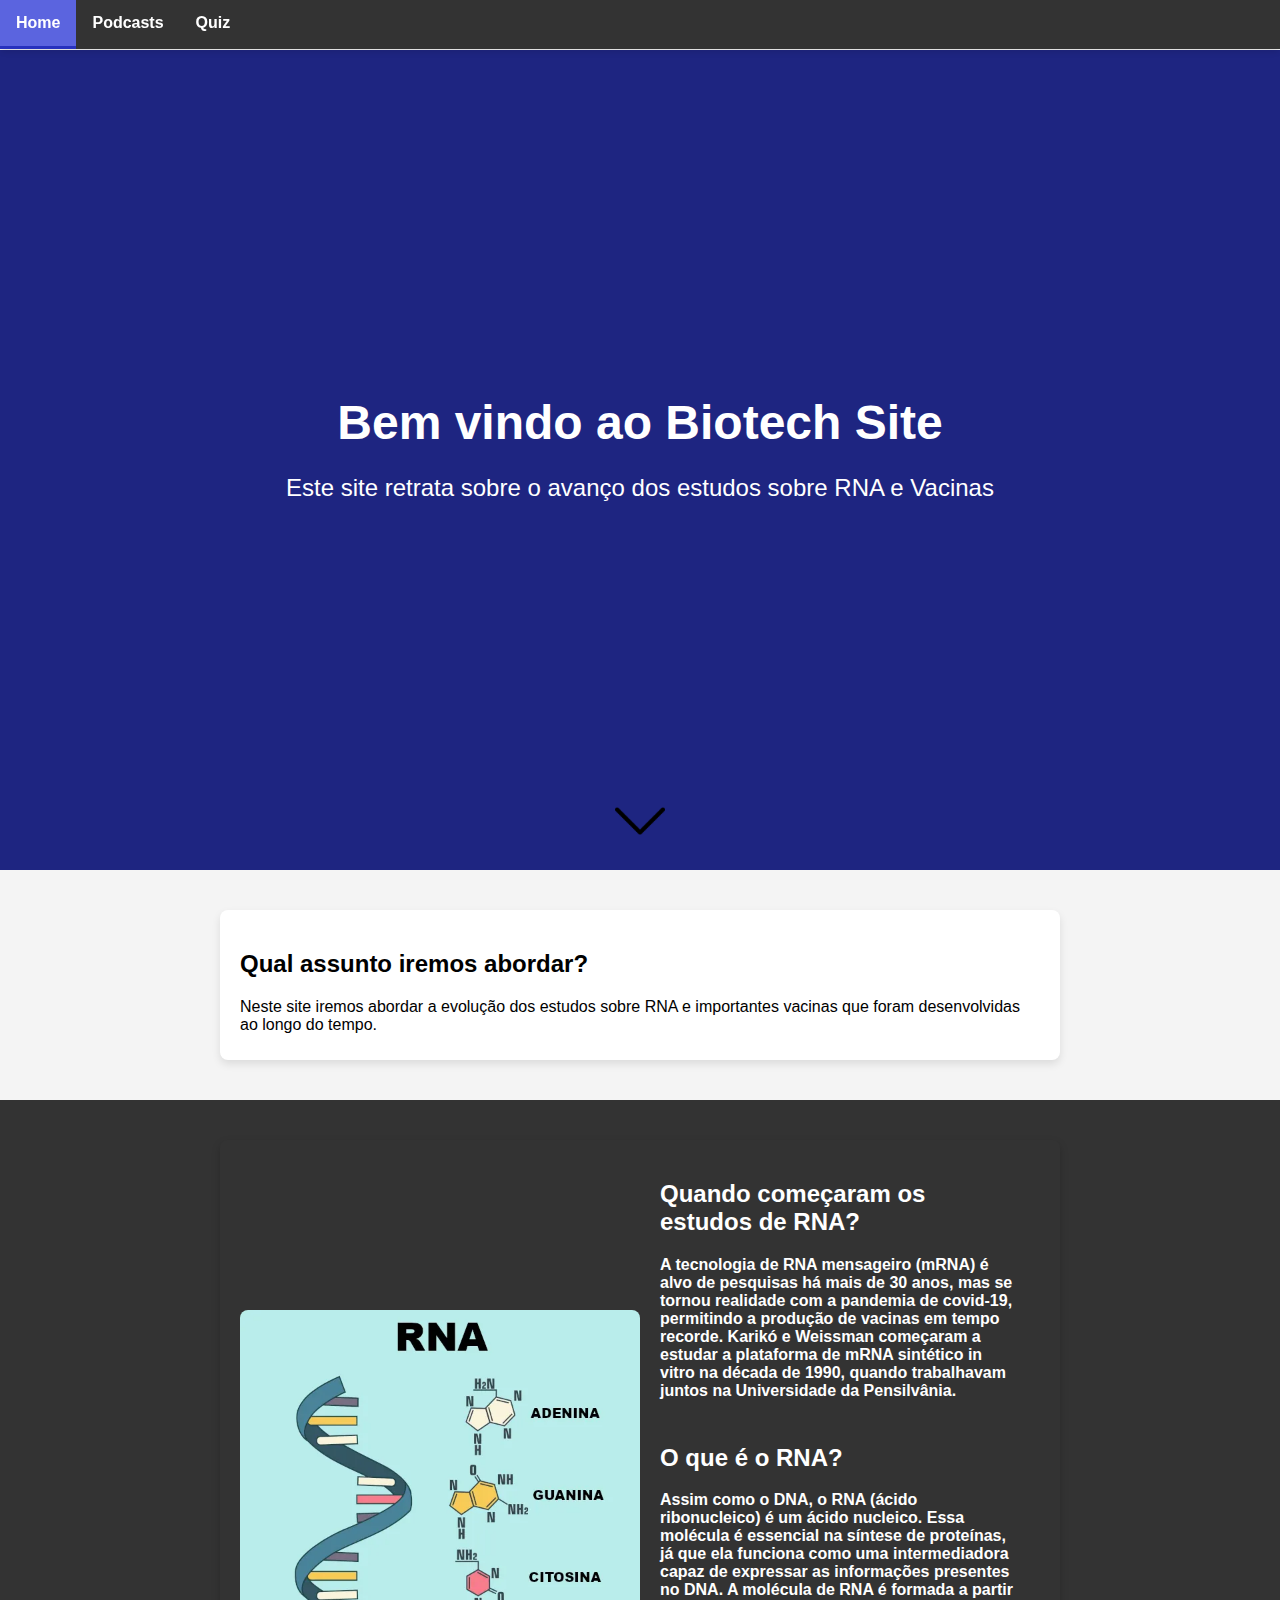
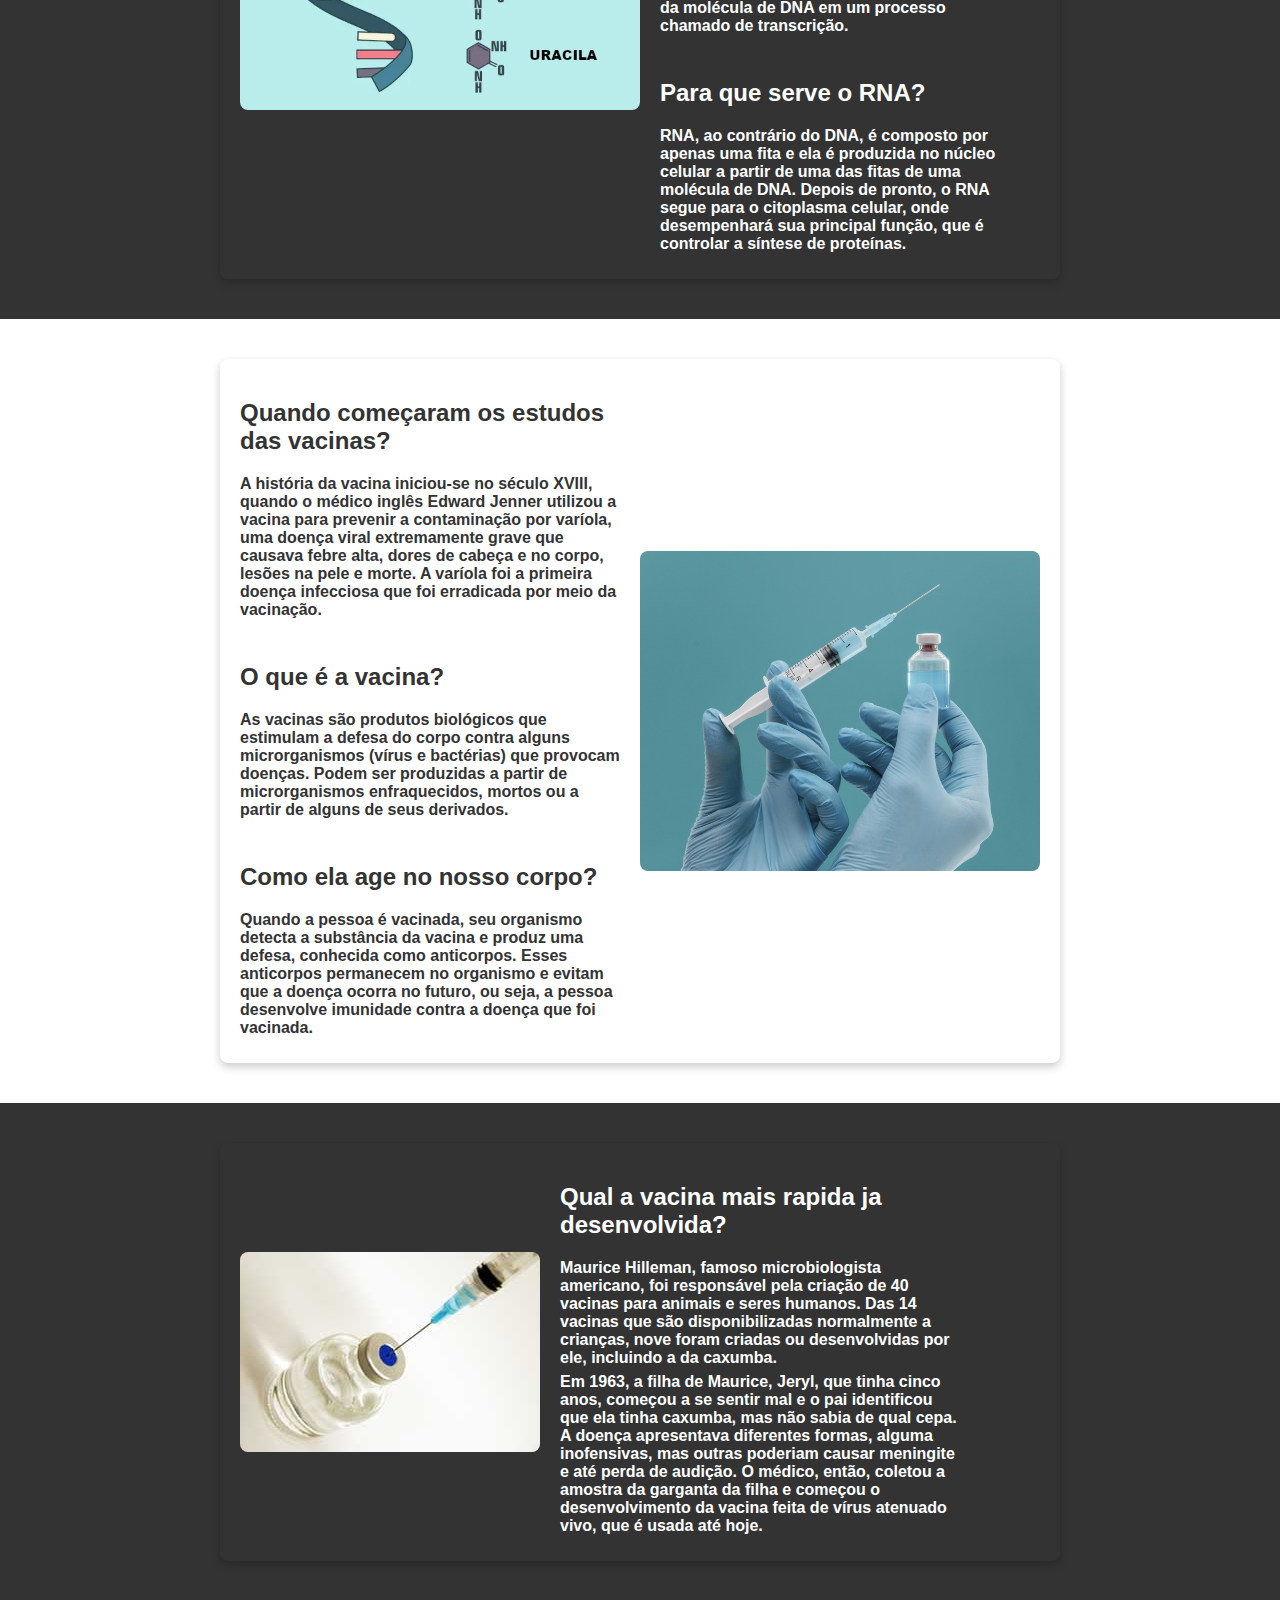
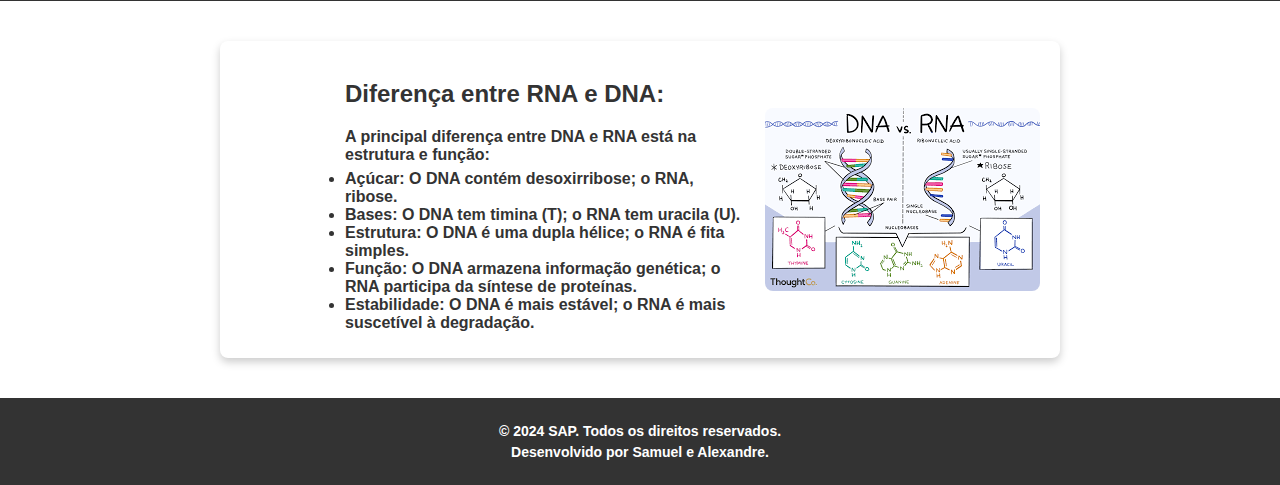
<file: index.html>
<!DOCTYPE html>
<html lang="pt-br">

<head>
    <meta charset="UTF-8">
    <meta name="viewport" content="width=device-width, initial-scale=1.0">
    <title>RNA e Vacinas</title>
    <link rel="stylesheet" href="./css/style.css">
    <link rel="shortcut icon" type="imagex/png" href="./img/RNA.png">
    

</head>

<body>
    <nav id="menu">
        <ul>
            <li><a href="index.html" class="current">Home</a></li>
            <li><a href="podcast.html">Podcasts</a></li>
            <li><a href="quiz.html">Quiz</a></li>
        </ul>
    </nav>
    <div class="banner">
        <h1>Bem vindo ao Biotech Site</h1>
        <p>Este site retrata sobre o avanço dos estudos sobre RNA e Vacinas</p>
        <a href="#conteudo" class="scroll-down" onclick="scrollToContent()">
            <img src="img/seta.png" alt="Descer" />
        </a>
    </div>

    <div class="conteudo-section">
        <div id="conteudo">
            <div class="intro-container">
                <h2>Qual assunto iremos abordar?</h2>
                <p>Neste site iremos abordar a evolução dos estudos sobre RNA e importantes vacinas que foram desenvolvidas ao longo do tempo.</p>
            </div>
        </div>
    </div>

    <!-- Seção 1 -->
    <div class="conteudo-section black-bg image-left">
        <div class="container">
            <img src="img/RNA1.png">
            <div class="text-content">
                <h2>Quando começaram os estudos de RNA?</h2>
                <p>
                <p><strong>A tecnologia de RNA mensageiro (mRNA) é alvo de pesquisas há mais de 30 anos, mas se tornou realidade com a pandemia de covid-19, permitindo a produção de vacinas em tempo recorde. 
                    Karikó e Weissman começaram a estudar a plataforma de mRNA sintético in vitro na década de 1990, 
                    quando trabalhavam juntos na Universidade da Pensilvânia.</p>
                <br>
                <h2>O que é o RNA?</h2>
                <p><strong>Assim como o DNA, o RNA (ácido ribonucleico) é um ácido nucleico. Essa molécula é essencial na síntese de proteínas, 
                    já que ela funciona como uma intermediadora capaz de expressar as informações presentes no DNA. 
                    A molécula de RNA é formada a partir da molécula de DNA em um processo chamado de transcrição.
                </p>
                <br>
                <h2>Para que serve o RNA?</h2>
                <p>RNA, ao contrário do DNA, é composto por apenas uma fita e ela é produzida no núcleo celular a partir de uma das fitas de uma molécula de DNA. 
                   Depois de pronto, o RNA segue para o citoplasma celular, onde desempenhará sua principal função, que é controlar a síntese de proteínas.</strong></p>
                </p>
            </div>
        </div>
    </div>

    <!-- Seção 2 -->
    <div class="conteudo-section white-bg image-right">
        <div class="container">
            <img src="img/vacina01.png">
            <div class="text-content">
                <h2>Quando começaram os estudos das vacinas?</h2>
                <p>
                <p>A história da vacina iniciou-se no século XVIII, quando o médico inglês Edward Jenner utilizou a vacina para prevenir a contaminação por varíola, 
                    uma doença viral extremamente grave que causava febre alta, dores de cabeça e no corpo, lesões na pele e morte. 
                    A varíola foi a primeira doença infecciosa que foi erradicada por meio da vacinação.</p>
                <br>
                <h2>O que é a vacina?</h2>
                <p>As vacinas são produtos biológicos que
                    estimulam a defesa do corpo contra alguns
                    microrganismos (vírus e bactérias) que
                    provocam doenças. Podem ser produzidas a
                    partir de microrganismos enfraquecidos, mortos
                    ou a partir de alguns de seus derivados.</p>
                <br>
                <h2>Como ela age no nosso corpo?</h2>
                <p>Quando a pessoa é vacinada, seu organismo
                    detecta a substância da vacina e produz uma
                    defesa, conhecida como anticorpos. Esses
                    anticorpos permanecem no organismo e evitam
                    que a doença ocorra no futuro, ou seja, a pessoa
                    desenvolve imunidade contra a doença que foi
                    vacinada.</p>
                </p>
            </div>
        </div>
    </div>

    <!-- Seção 3 -->
    <div class="conteudo-section black-bg image-left">
        <div class="container">
            <img src="img/vacina02.png">
            <div class="text-content">
                <h2>Qual a vacina mais rapida ja desenvolvida?</h2>
                <p>Maurice Hilleman, famoso microbiologista americano, foi responsável pela criação de 40 vacinas para animais e seres humanos. 
                    Das 14 vacinas que são disponibilizadas normalmente a crianças, nove foram criadas ou desenvolvidas por ele, incluindo a da caxumba. <br>
                    <p>Em 1963, a filha de Maurice, Jeryl, que tinha cinco anos, começou a se sentir mal e o pai identificou que ela tinha caxumba, 
                    mas não sabia de qual cepa. A doença apresentava diferentes formas, alguma
                    inofensivas, mas outras poderiam causar meningite e até perda de audição. 
                    O médico, então, coletou a amostra da garganta da filha e começou o desenvolvimento da vacina feita de vírus atenuado vivo, que é usada até hoje.</p>
                </p>
            </div>
        </div>
    </div>

    <!-- Seção 4 -->
    <div class="conteudo-section white-bg image-right">
        <div class="container">
            <img src="img/rnaxdna.png">
            <div class="text-content">
                <h2>Diferença entre RNA e DNA:</h2>
                <p>A principal diferença entre DNA e RNA está na estrutura e função:
                          
                    <li>Açúcar: O DNA contém desoxirribose; o RNA, ribose.</li>
                    <li>Bases: O DNA tem timina (T); o RNA tem uracila (U).</li> 
                    <li>Estrutura: O DNA é uma dupla hélice; o RNA é fita simples.</li>
                    <li>Função: O DNA armazena informação genética; o RNA participa da síntese de proteínas.</li>
                    <li>Estabilidade: O DNA é mais estável; o RNA é mais suscetível à degradação.</li></p>

            </div>
        </div>
    </div>

    <footer>
        <p>&copy; 2024 SAP. Todos os direitos reservados.</p>
        <p>Desenvolvido por Samuel e Alexandre.</p>
    </footer>

    <script src="js/script.js"></script>

    <script>
        function scrollToContent(event) {
            event.preventDefault(); // Previne o comportamento padrão do link
            const conteudo = document.getElementById('conteudo');
            conteudo.scrollIntoView({ behavior: 'smooth' }); // Executa a rolagem suave
        }
    </script>


</body>

</html>
</file>
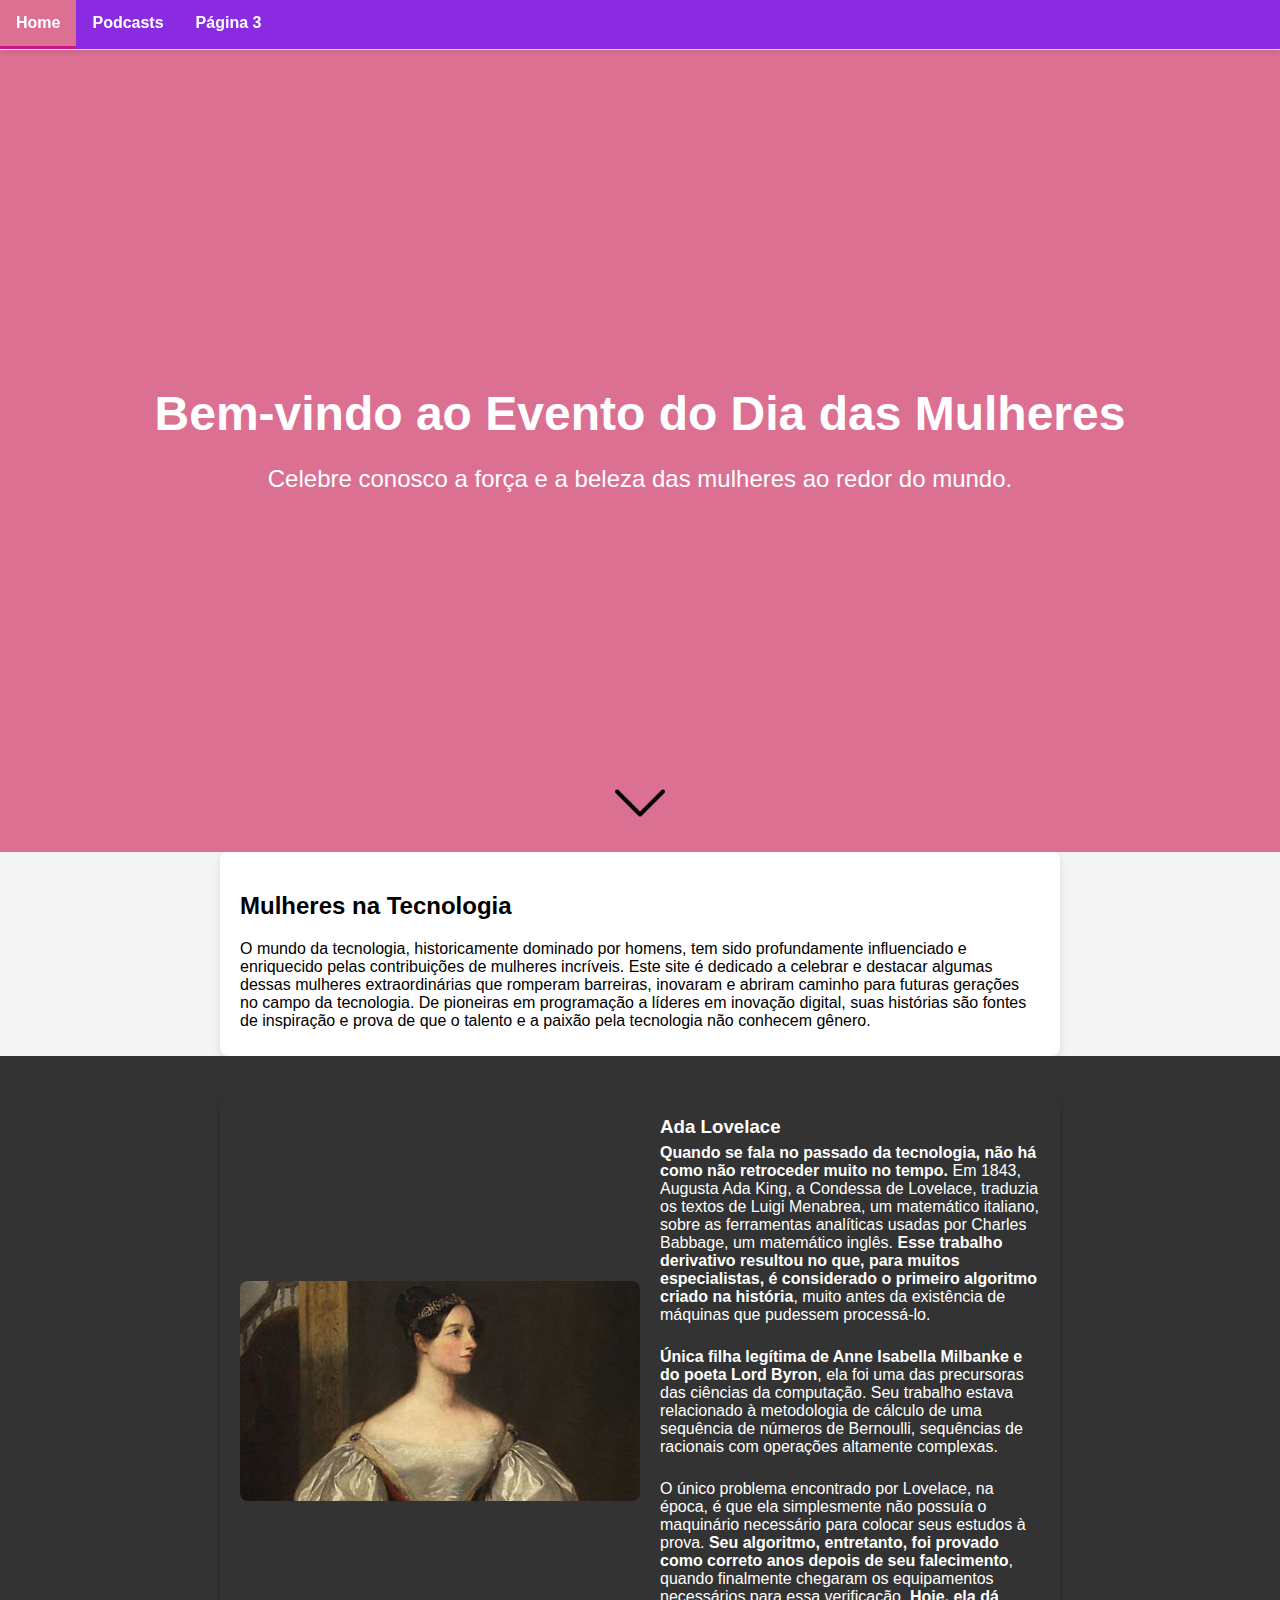
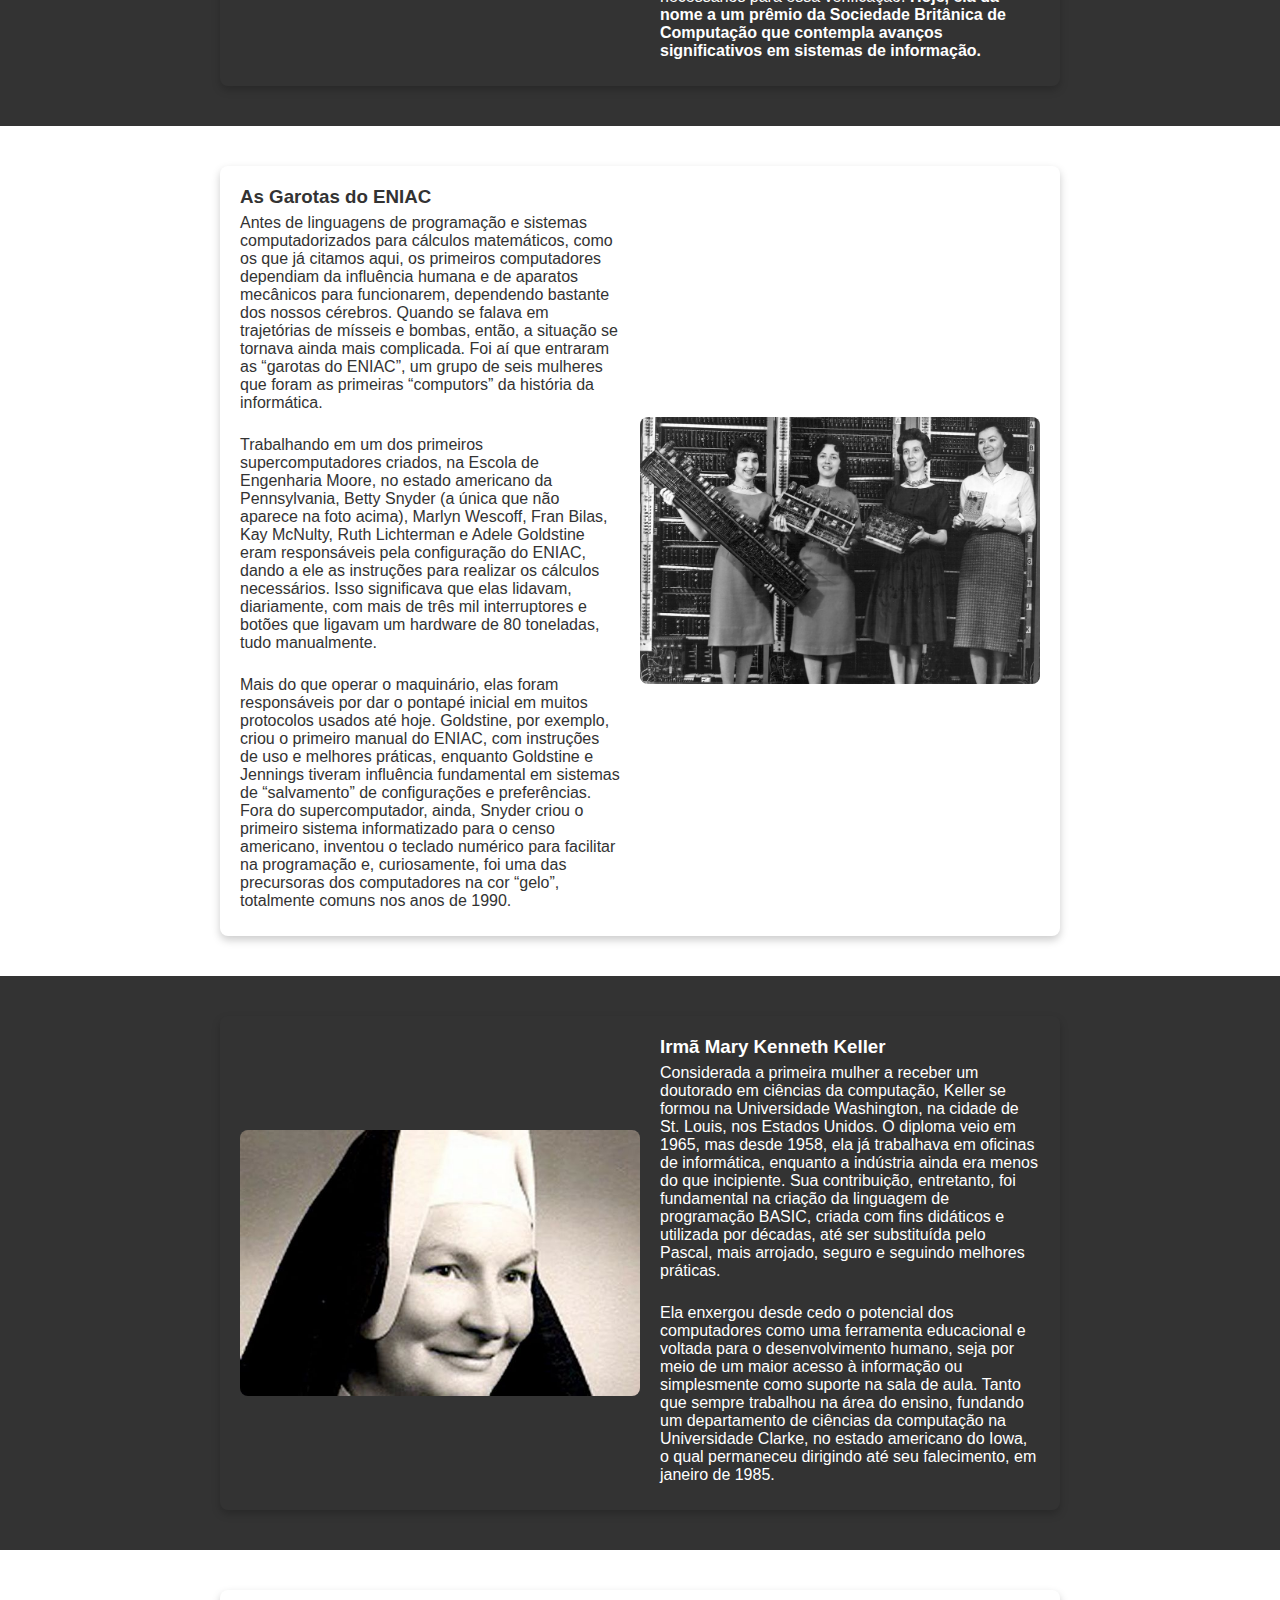
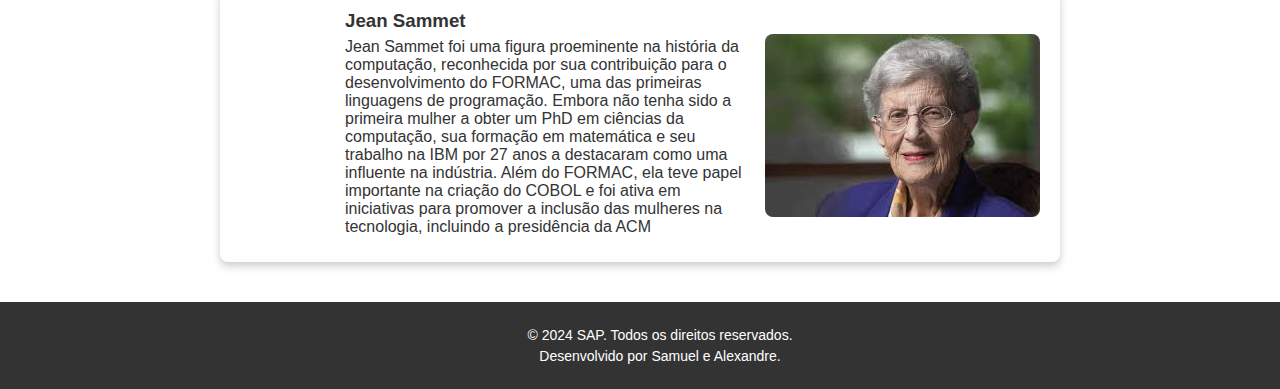
<file: TrabMarcos/index.html>
<!DOCTYPE html>
<html lang="pt-br">

<head>
    <meta charset="UTF-8">
    <title>Dia das Mulheres</title>
    <link rel="stylesheet" href="css/style.css">
    <link rel="shortcut icon" type="imagex/png" href="./img/woman.png">
</head>

<body>
    <nav id="menu">
        <ul>
            <li><a href="index.html" class="current">Home</a></li>
            <li><a href="podcast.html">Podcasts</a></li>
            <li><a href="pagina3.html">Página 3</a></li>
        </ul>
    </nav>
    <div class="banner">
        <h1>Bem-vindo ao Evento do Dia das Mulheres</h1>
        <p>Celebre conosco a força e a beleza das mulheres ao redor do mundo.</p>
        <a href="#conteudo" class="scroll-down" onclick="scrollToContent()">
            <img src="img/seta.png" alt="Descer" />
        </a>
    </div>

    <div id="conteudo">
        <div class="intro-container">
            <h2>Mulheres na Tecnologia</h2>
            <p>O mundo da tecnologia, historicamente dominado por homens, tem sido profundamente influenciado e
                enriquecido pelas contribuições de mulheres incríveis. Este site é dedicado a celebrar e destacar
                algumas dessas mulheres extraordinárias que romperam barreiras, inovaram e abriram caminho para futuras
                gerações no campo da tecnologia. De pioneiras em programação a líderes em inovação digital, suas
                histórias são fontes de inspiração e prova de que o talento e a paixão pela tecnologia não conhecem
                gênero.</p>
        </div>
    </div>

    <!-- Seção 1 -->
    <div class="conteudo-section black-bg image-left">
        <div class="container">
            <img src="img/AdaLovelace.jpg">
            <div class="text-content">
                <h3>Ada Lovelace</h3>
                <p>
                <p><strong>Quando se fala no passado da tecnologia, não há como não retroceder muito no tempo.</strong>
                    Em 1843, Augusta Ada King, a Condessa de Lovelace, traduzia os textos de Luigi Menabrea, um
                    matemático italiano, sobre as ferramentas analíticas usadas por Charles Babbage, um matemático
                    inglês. <strong>Esse trabalho derivativo resultou no que, para muitos especialistas, é considerado o
                        primeiro algoritmo criado na história</strong>, muito antes da existência de máquinas que
                    pudessem processá-lo.</p>
                <br>
                <p><strong>Única filha legítima de Anne Isabella Milbanke e do poeta Lord Byron</strong>, ela foi uma
                    das precursoras das ciências da computação. Seu trabalho estava relacionado à metodologia de cálculo
                    de uma sequência de números de Bernoulli, sequências de racionais com operações altamente complexas.
                </p>
                <br>
                <p>O único problema encontrado por Lovelace, na época, é que ela simplesmente não possuía o maquinário
                    necessário para colocar seus estudos à prova. <strong>Seu algoritmo, entretanto, foi provado como
                        correto anos depois de seu falecimento</strong>, quando finalmente chegaram os equipamentos
                    necessários para essa verificação. <strong>Hoje, ela dá nome a um prêmio da Sociedade Britânica de
                        Computação que contempla avanços significativos em sistemas de informação.</strong></p>
                </p>
            </div>
        </div>
    </div>

    <!-- Seção 2 -->
    <div class="conteudo-section white-bg image-right">
        <div class="container">
            <img src="img/Eniac.jpg">
            <div class="text-content">
                <h3>As Garotas do ENIAC</h3>
                <p>
                <p>Antes de linguagens de programação e sistemas computadorizados para cálculos
                    matemáticos, como os que já citamos aqui, os primeiros computadores dependiam da
                    influência humana e de aparatos mecânicos para funcionarem, dependendo bastante dos nossos cérebros.
                    Quando se falava em trajetórias de mísseis e bombas, então, a situação se tornava ainda mais
                    complicada. Foi aí que entraram as “garotas do ENIAC”, um grupo de seis mulheres que foram as
                    primeiras “computors” da história da informática.</p>
                <br>
                <p>Trabalhando em um dos primeiros supercomputadores criados, na Escola de Engenharia Moore, no estado
                    americano da Pennsylvania, Betty Snyder (a única que não aparece na foto acima), Marlyn Wescoff,
                    Fran Bilas, Kay McNulty, Ruth Lichterman e Adele Goldstine eram responsáveis pela configuração do
                    ENIAC, dando a ele as instruções para realizar os cálculos necessários. Isso significava que elas
                    lidavam, diariamente, com mais de três mil interruptores e botões que ligavam um hardware de 80
                    toneladas, tudo manualmente.</p>
                <br>
                <p>Mais do que operar o maquinário, elas foram responsáveis por dar o pontapé inicial em muitos
                    protocolos usados até hoje. Goldstine, por exemplo, criou o primeiro manual do ENIAC, com instruções
                    de uso e melhores práticas, enquanto Goldstine e Jennings tiveram influência fundamental em sistemas
                    de “salvamento” de configurações e preferências. Fora do supercomputador, ainda, Snyder criou o
                    primeiro sistema informatizado para o censo americano, inventou o teclado numérico para facilitar na
                    programação e, curiosamente, foi uma das precursoras dos computadores na cor “gelo”, totalmente
                    comuns nos anos de 1990.</p>
                </p>
            </div>
        </div>
    </div>

    <!-- Seção 3 -->
    <div class="conteudo-section black-bg image-left">
        <div class="container">
            <img src="img/irmãMary.jpg">
            <div class="text-content">
                <h3>Irmã Mary Kenneth Keller</h3>
                <p>Considerada a primeira mulher a receber um doutorado em ciências da computação, Keller se formou na
                    Universidade Washington, na cidade de St. Louis, nos Estados Unidos. O diploma veio em 1965, mas
                    desde 1958, ela já trabalhava em oficinas de informática, enquanto a indústria ainda era menos do
                    que incipiente. Sua contribuição, entretanto, foi fundamental na criação da linguagem de programação
                    BASIC, criada com fins didáticos e utilizada por décadas, até ser substituída pelo Pascal, mais
                    arrojado, seguro e seguindo melhores práticas.</p>
                <br>
                <p>Ela enxergou desde cedo o potencial dos computadores como uma ferramenta educacional e voltada para o
                    desenvolvimento humano, seja por meio de um maior acesso à informação ou simplesmente como suporte
                    na sala de aula. Tanto que sempre trabalhou na área do ensino, fundando um departamento de ciências
                    da computação na Universidade Clarke, no estado americano do Iowa, o qual permaneceu dirigindo até
                    seu falecimento, em janeiro de 1985.
                </p>
            </div>
        </div>
    </div>

    <!-- Seção 4 -->
    <div class="conteudo-section white-bg image-right">
        <div class="container">
            <img src="img/jean.jpg">
            <div class="text-content">
                <h3>Jean Sammet</h3>
                <p>Jean Sammet foi uma figura proeminente na história da computação, reconhecida por sua contribuição
                    para o desenvolvimento do FORMAC, uma das primeiras linguagens de programação. Embora não tenha sido
                    a primeira mulher a obter um PhD em ciências da computação, sua formação em matemática e seu
                    trabalho na IBM por 27 anos a destacaram como uma influente na indústria. Além do FORMAC, ela teve
                    papel importante na criação do COBOL e foi ativa em iniciativas para promover a inclusão das
                    mulheres na tecnologia, incluindo a presidência da ACM</p>

            </div>
        </div>
    </div>

    <footer>
        <p>&copy; 2024 SAP. Todos os direitos reservados.</p>
        <p>Desenvolvido por Samuel e Alexandre.</p>
    </footer>

    <script src="js/script.js"></script>

    <script>
        function scrollToContent(event) {
            event.preventDefault(); // Previne o comportamento padrão do link
            const conteudo = document.getElementById('conteudo');
            conteudo.scrollIntoView({ behavior: 'smooth' }); // Executa a rolagem suave
        }
    </script>


</body>
</html>
</file>
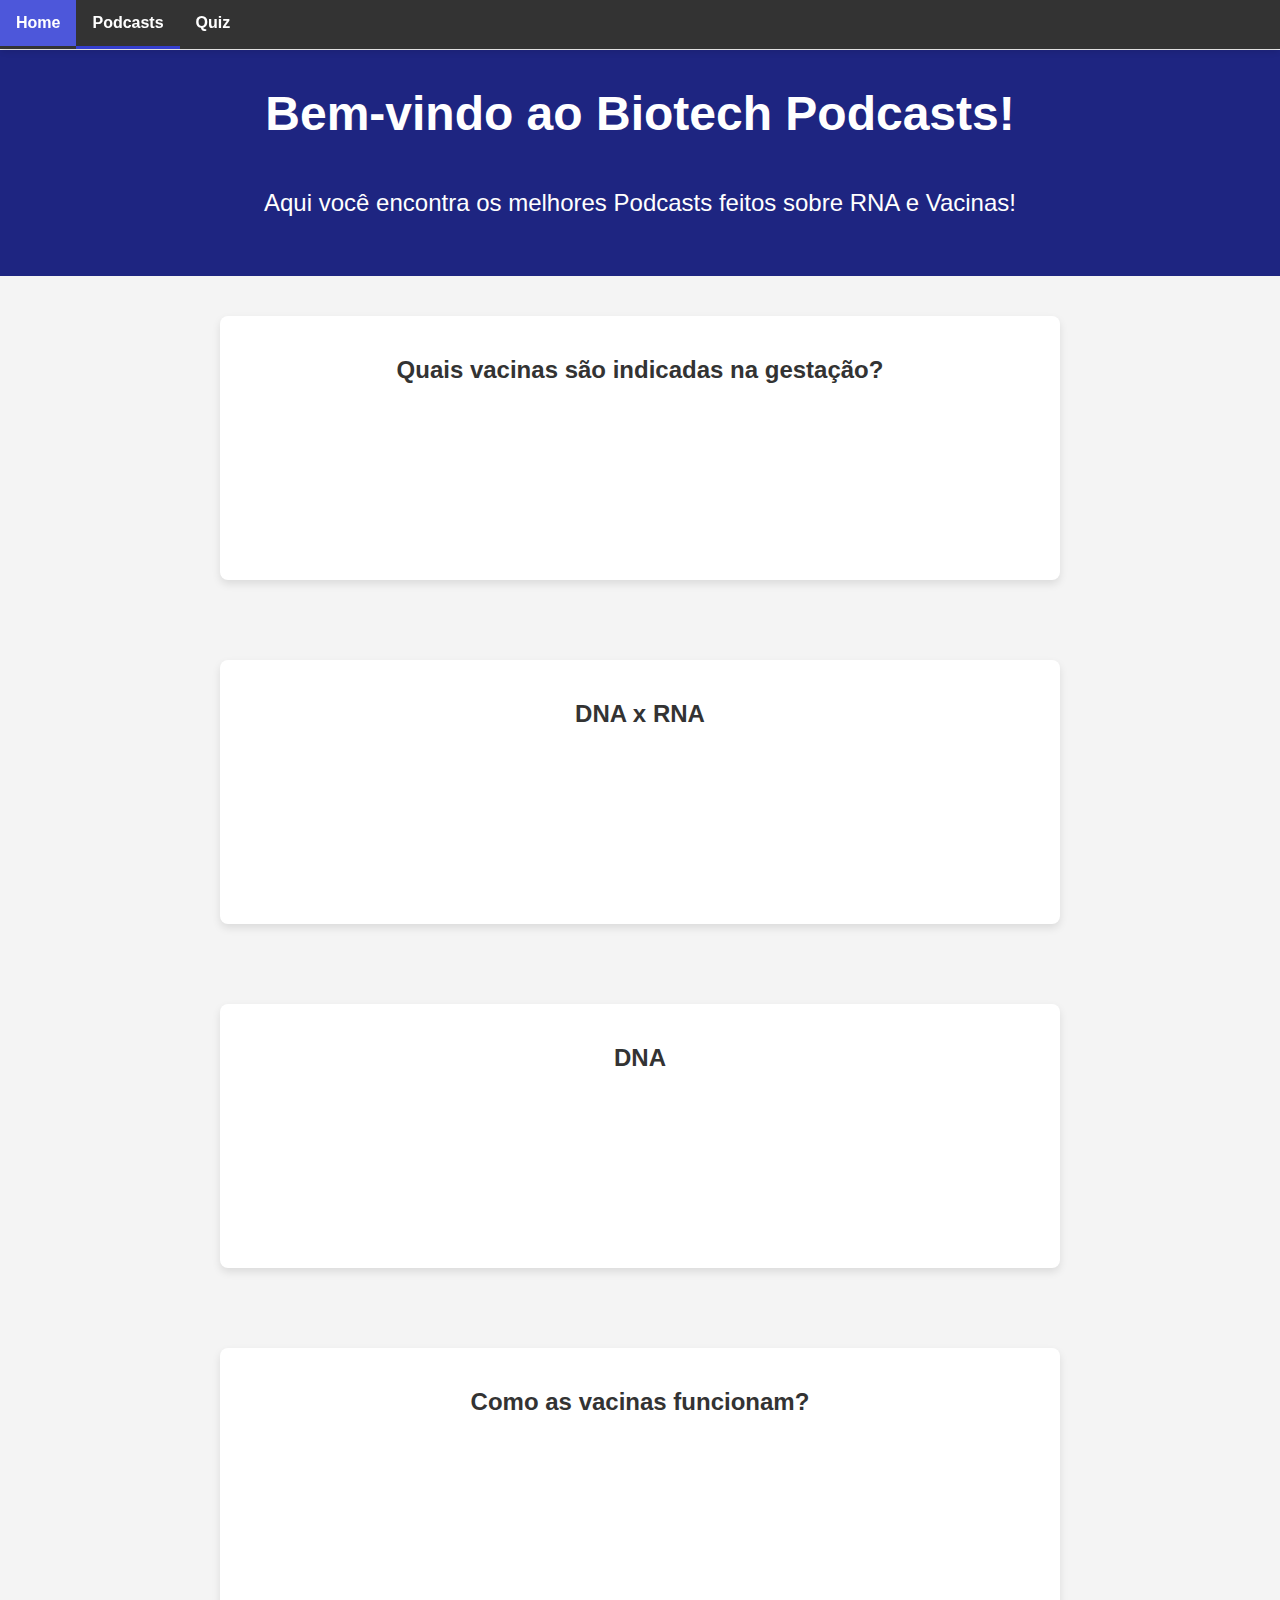
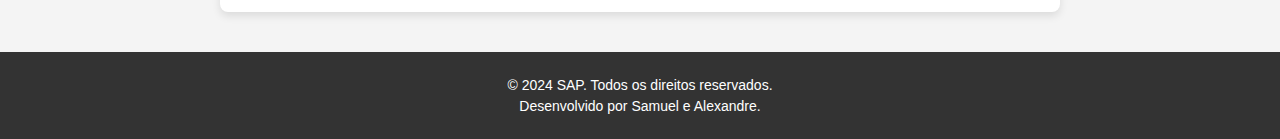
<file: podcast.html>
<!DOCTYPE html>
<html lang="pt-br">

<head>
    <meta charset="UTF-8">
    <meta name="viewport" content="width=device-width, initial-scale=1.0">
    <link rel="stylesheet" href="css/podcast.css">
    <link rel="shortcut icon" type="imagex/png" href="./img/RNA.png">
    <title>Podcasts Biotechs</title>
</head>

<body>

    <nav id="menu">
        <ul>
            <li><a href="index.html">Home</a></li>
            <li><a href="podcast.html" class="current">Podcasts</a></li>
            <li><a href="quiz.html">Quiz</a></li>
        </ul>
    </nav>

    <div class="banner">
        <h1 class="Intro2">Bem-vindo ao Biotech Podcasts!</h1>
        <p class="Intro1">Aqui você encontra os melhores Podcasts feitos sobre RNA e Vacinas!</p>
    </div>

    <div class="conteudo">
        <div class="container">
            <h2>Quais vacinas são indicadas na gestação?</h2>
            <iframe style="border-radius:12px" src="https://open.spotify.com/embed/episode/2XNhKY9dZ49TgRS9EmAcQK?utm_source=generator" width="100%" 
            height="152" frameBorder="0" allowfullscreen="" 
            allow="autoplay; clipboard-write; encrypted-media; fullscreen; picture-in-picture" 
            loading="lazy"></iframe>
        </div>
    </div>

    <div class="conteudo">
        <div class="container">
            <h2>DNA x RNA</h2>
            <iframe style="border-radius:12px" src="https://open.spotify.com/embed/episode/0eflEwMZ2ez1h3hUcUqOlx?utm_source=generator" width="100%" 
            height="152" frameBorder="0" allowfullscreen="" 
            allow="autoplay; clipboard-write; encrypted-media; fullscreen; picture-in-picture" 
            loading="lazy"></iframe>
        </div>
    </div>

    <div class="conteudo">
        <div class="container">
            <h2>DNA</h2>
            <iframe style="border-radius:12px" src="https://open.spotify.com/embed/episode/4Fm1wZdTGFYfc88UNiymwu?utm_source=generator" width="100%" 
            height="152" frameBorder="0" allowfullscreen="" 
            allow="autoplay; clipboard-write; encrypted-media; fullscreen; picture-in-picture" 
            loading="lazy"></iframe>
        </div>
    </div>

    <div class="conteudo">
        <div class="container">
            <h2>Como as vacinas funcionam?</h2>
            <iframe style="border-radius:12px" src="https://open.spotify.com/embed/episode/2Pa6wZDci1ztmvMtPlvM0s?utm_source=generator" width="100%" 
            height="152" frameBorder="0" allowfullscreen="" 
            allow="autoplay; clipboard-write; encrypted-media; fullscreen; picture-in-picture" 
            loading="lazy"></iframe>
        </div>
    </div>

    <footer>
        <p>&copy; 2024 SAP. Todos os direitos reservados.</p>
        <p>Desenvolvido por Samuel e Alexandre.</p>
    </footer>

    <script src="js/podcast.js"></script>
</body>

</html>
</file>
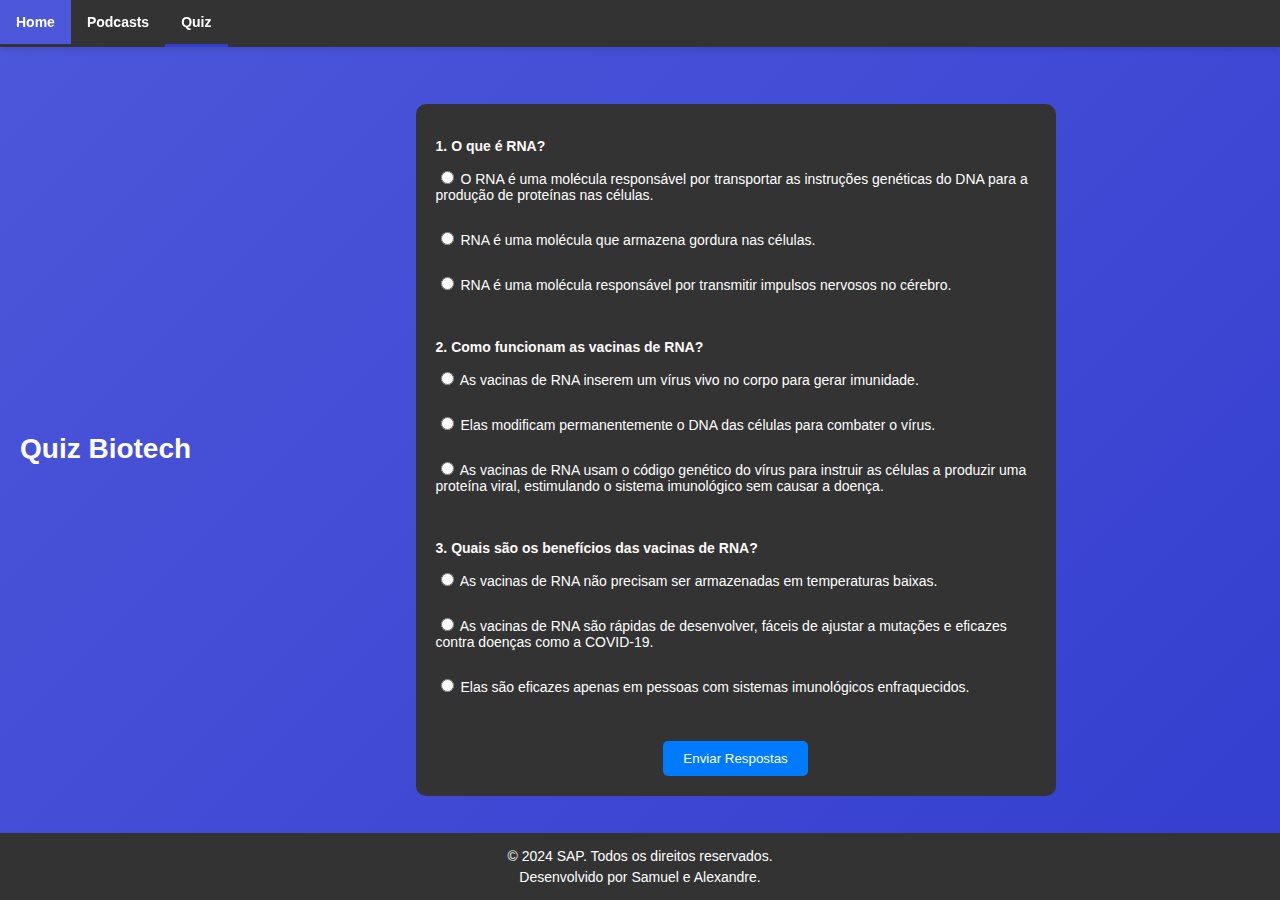
<file: quiz.html>
<!DOCTYPE html>
<html lang="en">

<head>
    <meta charset="UTF-8">
    <meta name="viewport" content="width=device-width, initial-scale=1.0">
    <title>Quiz Biotech</title>
    <link rel="stylesheet" type="text/css" href="css/quiz.css">
    <link rel="shortcut icon" type="imagex/png" href="./img/RNA.png">
</head>

<body>

    <nav id="menu">
        <ul>
            <li><a href="index.html">Home</a></li>
            <li><a href="podcast.html">Podcasts</a></li>
            <li><a href="quiz.html" class="current">Quiz</a></li>
        </ul>
    </nav>

    <h1 class="Quiz-name">Quiz Biotech</h1>
    <form id="quizForm">
        <div class="question">
            <p>1. O que é RNA?</p>
            <label><input type="radio" name="q1" value="a"> O RNA é uma molécula responsável por transportar as instruções genéticas do DNA para a produção de proteínas nas células.</label><br>
            <label><input type="radio" name="q1" value="b"> RNA é uma molécula que armazena gordura nas células.</label><br>
            <label><input type="radio" name="q1" value="c"> RNA é uma molécula responsável por transmitir impulsos nervosos no cérebro.</label><br>
        </div>
        <div class="question">
            <p>2. Como funcionam as vacinas de RNA?</p>
            <label><input type="radio" name="q2" value="a"> As vacinas de RNA inserem um vírus vivo no corpo para gerar imunidade.</label><br>
            <label><input type="radio" name="q2" value="b"> Elas modificam permanentemente o DNA das células para combater o vírus.</label><br>
            <label><input type="radio" name="q2" value="c"> As vacinas de RNA usam o código genético do vírus para instruir as células a produzir uma proteína viral, estimulando o sistema imunológico sem causar a doença.</label><br>
        </div>
        <div class="question">
            <p>3. Quais são os benefícios das vacinas de RNA?</p>
            <label><input type="radio" name="q3" value="a"> As vacinas de RNA não precisam ser armazenadas em temperaturas baixas.</label><br>
            <label><input type="radio" name="q3" value="b"> As vacinas de RNA são rápidas de desenvolver, fáceis de ajustar a mutações e eficazes contra doenças como a COVID-19.</label><br>
            <label><input type="radio" name="q3" value="c"> Elas são eficazes apenas em pessoas com sistemas imunológicos enfraquecidos.</label><br>
        </div>
        <button type="button" onclick="submitQuiz()">Enviar Respostas</button>
    </form>
    <div id="results"></div>


    <footer class="footer">
        <p>&copy; 2024 SAP. Todos os direitos reservados.</p>
        <p>Desenvolvido por Samuel e Alexandre.</p>
    </footer>

    <script src="js/quiz.js"></script>
</body>

</html>
</file>
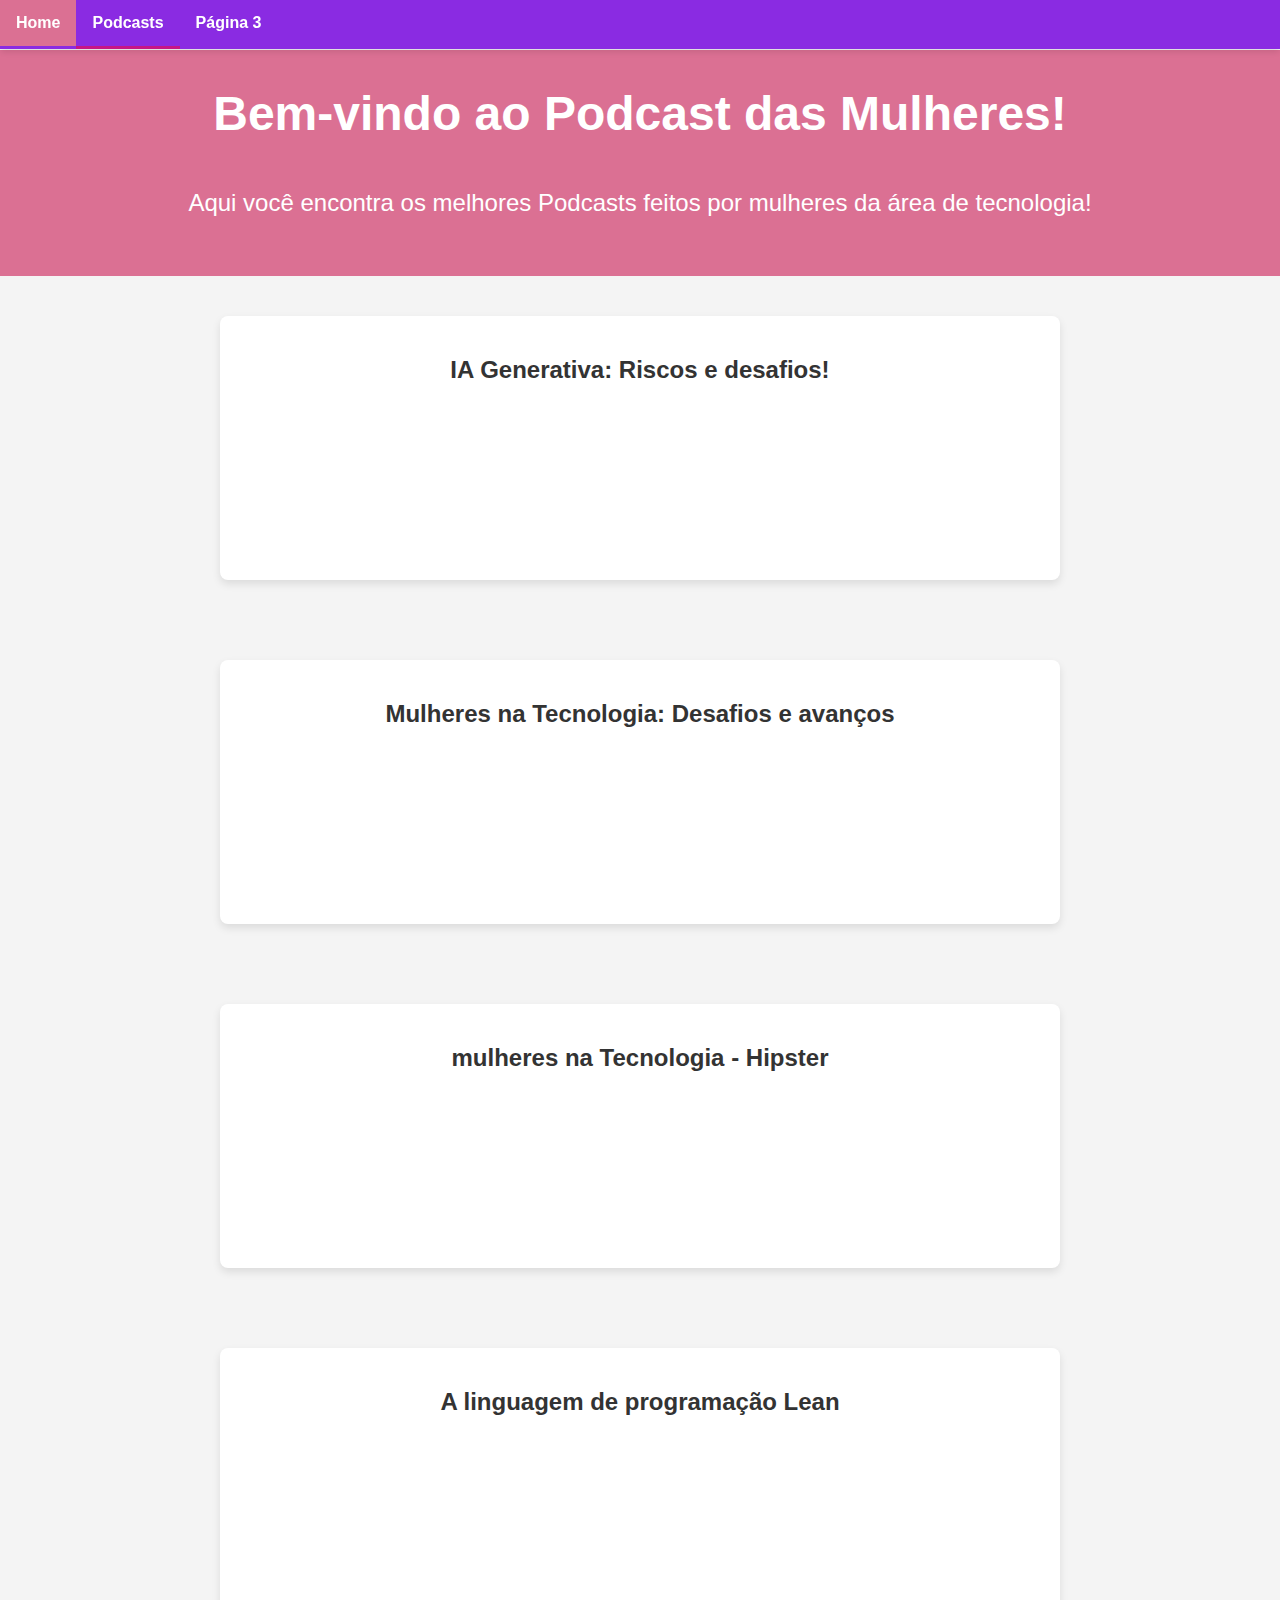
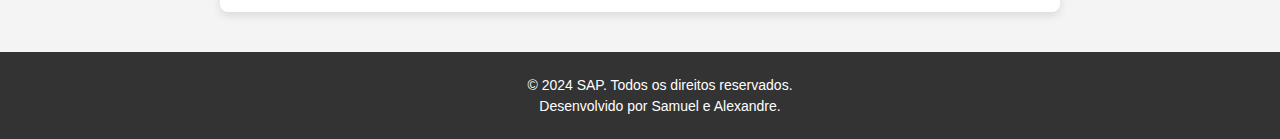
<file: TrabMarcos/podcast.html>
<!DOCTYPE html>
<html lang="pt-br">
<head>
    <meta charset="UTF-8">
    <meta name="viewport" content="width=device-width, initial-scale=1.0">
    <link rel="stylesheet" href="css/podcast.css">
    <link rel="shortcut icon" type="imagex/png" href="./img/woman.png">
    <title>Podcasts</title>
</head>
<body>
    
    <nav id="menu-podcast">
        <ul>
            <li><a href="index.html">Home</a></li>
            <li><a href="podcast.html" class="current">Podcasts</a></li>
            <li><a href="pagina2.html">Página 3</a></li>
        </ul>
    </nav>

    <div class="banner">
        <h1>Bem-vindo ao Podcast das Mulheres!</h1>
        <p>Aqui você encontra os melhores Podcasts feitos por mulheres da área de tecnologia!</p>
    </div>

    <div class="conteudo">
        <div class="container">
            <h2>IA Generativa: Riscos e desafios!</h2>
            <iframe style="border-radius:12px" src="https://open.spotify.com/embed/episode/4m6DYEf3d7YYV81O0zl0lX?utm_source=generator" width="100%" height="152" frameBorder="0" allowfullscreen="" allow="autoplay; clipboard-write; encrypted-media; fullscreen; picture-in-picture" loading="lazy"></iframe>
        </div>
    </div>

    <div class="conteudo">
        <div class="container">
            <h2>Mulheres na Tecnologia: Desafios e avanços</h2>
            <iframe style="border-radius:12px" src="https://open.spotify.com/embed/episode/1VyRmkwRHHzHk3ZBcO60iS?utm_source=generator" width="100%" height="152" frameBorder="0" allowfullscreen="" allow="autoplay; clipboard-write; encrypted-media; fullscreen; picture-in-picture" loading="lazy"></iframe>
        </div>
    </div>

    <div class="conteudo">
        <div class="container">
            <h2>mulheres na Tecnologia - Hipster</h2>
            <iframe style="border-radius:12px" src="https://open.spotify.com/embed/episode/1re19JRSVYt58NoY0Wru7O?utm_source=generator" width="100%" height="152" frameBorder="0" allowfullscreen="" allow="autoplay; clipboard-write; encrypted-media; fullscreen; picture-in-picture" loading="lazy"></iframe>
        </div>
    </div>

    <div class="conteudo">
        <div class="container">
            <h2>A linguagem de programação Lean</h2>
            <iframe style="border-radius:12px" src="https://open.spotify.com/embed/episode/602R8ya4qjhlpMgj7GL2L1?utm_source=generator" width="100%" height="152" frameBorder="0" allowfullscreen="" allow="autoplay; clipboard-write; encrypted-media; fullscreen; picture-in-picture" loading="lazy"></iframe>
        </div>
    </div>

    <footer>
        <p>&copy; 2024 SAP. Todos os direitos reservados.</p>
        <p>Desenvolvido por Samuel e Alexandre.</p>
    </footer>

    <script src="js/podcast.js"></script>
</body>
</html>
</file>
<file: css/style.css>
html {
    scroll-behavior: smooth;
}


body {
    font-family: 'Segoe UI', Tahoma, Geneva, Verdana, sans-serif;
    margin: 0;
    padding: 0;
    background-color: #f4f4f4;
    /* Cor de fundo suave para o corpo da página */
    padding-top: 50px;
    /* Ajuste conforme a altura do seu menu */
    cursor: url("/img/dnacursor.png");
}

#menu {
    position: fixed;
    top: 0;
    width: 100%;
    z-index: 1000;
    /* Garante que o menu fique acima de outros conteúdos */
}

#menu ul {
    list-style-type: none;
    margin: 0;
    padding: 0;
    overflow: hidden;
    background-color: #333;
    /* Cor de fundo roxa */
    box-shadow: 0 4px 6px -1px rgba(0, 0, 0, 0.1);
    /* Sombra suave */
}

#menu ul li {
    float: left;
    /* Alinha os itens do menu à esquerda */
}

#menu ul li a {
    display: block;
    color: white;
    /* Cor do texto */
    text-align: center;
    padding: 14px 16px;
    text-decoration: none;
    transition: background-color 0.3s;
    /* Transição suave para o hover */
    font-weight: bold;
    /* Texto em negrito */
}

#menu ul li a:hover {
    background-color: #5b64df;
    /* Cor de fundo rosa ao passar o mouse */
}

#menu ul li a:active {
    background-color: #333;
    /* Cor de fundo ao clicar */
}

/* Adiciona uma borda inferior destacada para o item do menu atual */
#menu ul li a.current {
    border-bottom: 3px solid #2731be;
}

.banner {
    display: flex;
    flex-direction: column;
    justify-content: center;
    /* Centraliza o conteúdo verticalmente */
    align-items: center;
    /* Centraliza o conteúdo horizontalmente */
    height: 80vh;
    padding: 50px;
    background-color: #1e2581;
    color: white;
    text-align: center;
    margin: 0;
    position: relative;
    /* Para posicionar a seta absolutamente dentro do banner */
}

.banner h1 {
    font-size: 48px;
    /* Tamanho chamativo para o h1 */
    margin: 0.5em 0;
    /* Espaçamento acima e abaixo do h1 */
}

.banner p {
    font-size: 24px;
    /* Tamanho adequado para legibilidade */
    margin-bottom: 2em;
    /* Aumenta o espaço acima da seta */
}


.scroll-down {
    position: absolute;
    bottom: 20px;
    /* Ajusta a distância da seta para o fim do banner */
    left: 50%;
    /* Centraliza a seta horizontalmente */
    transform: translateX(-50%);
    /* Ajuste fino para centralização exata */
    cursor: pointer;
    animation: bounce 2s infinite;
}

.scroll-down img {
    width: 50px;
    /* Ajuste conforme o tamanho desejado */
    height: auto;
}



@keyframes bounce {

    0%,
    20%,
    50%,
    80%,
    100% {
        transform: translateY(0);
    }

    40% {
        transform: translateY(-20px);
    }

    60% {
        transform: translateY(-10px);
    }
}

.conteudo {
    background-color: #f4f4f4;
    color: #333;
    padding: 40px;
    /* Adiciona um padding vertical para espaçamento */
}

.intro-container {
    max-width: 800px;
    /* Limita a largura máxima do texto */
    margin: 0 auto;
    /* Centraliza o container */
    padding: 20px;
    background-color: white;
    /* Fundo branco para destacar o texto */
    box-shadow: 0 4px 8px rgba(0, 0, 0, 0.1);
    /* Sombra suave para profundidade */
    border-radius: 8px;
    /* Borda arredondada para uma aparência suave */
}


.conteudo h2 {
    text-align: center;
    /* Centraliza o título */
    margin-bottom: 20px;
    /* Espaçamento abaixo do título */
}

.conteudo p {
    text-align: justify;
    /* Justifica o texto para melhor leitura */
    line-height: 1.6;
    /* Espaçamento de linha para melhor leitura */
}

.container {
    display: flex;
    max-width: 800px;
    align-items: center;
    gap: 20px;
    padding: 20px;
    box-shadow: 0 4px 8px rgba(0, 0, 0, 0.205);
    border-radius: 8px;
}

.conteudo-section {
    display: flex;
    justify-content: center;
    padding: 40px 0;
}

.conteudo-section.black-bg {
    background-color: #333;
    color: white;
}

.conteudo-section.white-bg {
    background-color: white;
    color: #333;
}

.image-left .container {
    flex-direction: row;
}

.image-right .container {
    flex-direction: row-reverse;
}

.container img {
    max-width: 50%;
    height: auto;
    border-radius: 8px;
}

.text-content {
    max-width: 50%;
}

h3, p {
    margin: 0;
    margin-bottom: 6px;
    text-align: left;
}

.image-right .text-content h3, .image-right .text-content p {
    text-align: left;
}

footer {
    text-align: center;
    padding: 20px;
    background-color: #333; /* Cor de fundo do rodapé */
    color: white; /* Cor do texto */
    font-size: 14px;
    bottom: 0;
}

footer p {
    margin: 5px 0; /* Espaçamento entre as linhas de texto */
    text-align: center;
}
</file>
<file: TrabMarcos/css/style.css>
html {
    scroll-behavior: smooth;
}


body {
    font-family: 'Segoe UI', Tahoma, Geneva, Verdana, sans-serif;
    margin: 0;
    padding: 0;
    background-color: #f4f4f4;
    /* Cor de fundo suave para o corpo da página */
    padding-top: 50px;
    /* Ajuste conforme a altura do seu menu */
}

#menu {
    position: fixed;
    top: 0;
    width: 100%;
    z-index: 1000;
    /* Garante que o menu fique acima de outros conteúdos */
}

#menu ul {
    list-style-type: none;
    margin: 0;
    padding: 0;
    overflow: hidden;
    background-color: #8A2BE2;
    /* Cor de fundo roxa */
    box-shadow: 0 4px 6px -1px rgba(0, 0, 0, 0.1);
    /* Sombra suave */
}

#menu ul li {
    float: left;
    /* Alinha os itens do menu à esquerda */
}

#menu ul li a {
    display: block;
    color: white;
    /* Cor do texto */
    text-align: center;
    padding: 14px 16px;
    text-decoration: none;
    transition: background-color 0.3s;
    /* Transição suave para o hover */
    font-weight: bold;
    /* Texto em negrito */
}

#menu ul li a:hover {
    background-color: #DB7093;
    /* Cor de fundo rosa ao passar o mouse */
}

#menu ul li a:active {
    background-color: #C71585;
    /* Cor de fundo ao clicar */
}

/* Adiciona uma borda inferior destacada para o item do menu atual */
#menu ul li a.current {
    border-bottom: 3px solid #C71585;
}

.banner {
    display: flex;
    flex-direction: column;
    justify-content: center;
    /* Centraliza o conteúdo verticalmente */
    align-items: center;
    /* Centraliza o conteúdo horizontalmente */
    height: 78vh;
    padding: 50px;
    background-color: #DB7093;
    color: white;
    text-align: center;
    margin: 0;
    position: relative;
    /* Para posicionar a seta absolutamente dentro do banner */
}

.banner h1 {
    font-size: 48px;
    /* Tamanho chamativo para o h1 */
    margin: 0.5em 0;
    /* Espaçamento acima e abaixo do h1 */
}

.banner p {
    font-size: 24px;
    /* Tamanho adequado para legibilidade */
    margin-bottom: 2em;
    /* Aumenta o espaço acima da seta */
}


.scroll-down {
    position: absolute;
    bottom: 20px;
    /* Ajusta a distância da seta para o fim do banner */
    left: 50%;
    /* Centraliza a seta horizontalmente */
    transform: translateX(-50%);
    /* Ajuste fino para centralização exata */
    cursor: pointer;
    animation: bounce 2s infinite;
}

.scroll-down img {
    width: 50px;
    /* Ajuste conforme o tamanho desejado */
    height: auto;
}



@keyframes bounce {

    0%,
    20%,
    50%,
    80%,
    100% {
        transform: translateY(0);
    }

    40% {
        transform: translateY(-20px);
    }

    60% {
        transform: translateY(-10px);
    }
}

.conteudo {
    background-color: #f4f4f4;
    color: #333;
    padding: 40px 0;
    /* Adiciona um padding vertical para espaçamento */
}

.intro-container {
    max-width: 800px;
    /* Limita a largura máxima do texto */
    margin: 0 auto;
    /* Centraliza o container */
    padding: 20px;
    background-color: white;
    /* Fundo branco para destacar o texto */
    box-shadow: 0 4px 8px rgba(0, 0, 0, 0.1);
    /* Sombra suave para profundidade */
    border-radius: 8px;
    /* Borda arredondada para uma aparência suave */
}


.conteudo h2 {
    text-align: center;
    /* Centraliza o título */
    margin-bottom: 20px;
    /* Espaçamento abaixo do título */
}

.conteudo p {
    text-align: justify;
    /* Justifica o texto para melhor leitura */
    line-height: 1.6;
    /* Espaçamento de linha para melhor leitura */
}

.container {
    display: flex;
    max-width: 800px;
    align-items: center;
    gap: 20px;
    padding: 20px;
    box-shadow: 0 4px 8px rgba(0, 0, 0, 0.205);
    border-radius: 8px;
}

.conteudo-section {
    display: flex;
    justify-content: center;
    padding: 40px 0;
}

.conteudo-section.black-bg {
    background-color: #333;
    color: white;
}

.conteudo-section.white-bg {
    background-color: white;
    color: #333;
}

.image-left .container {
    flex-direction: row;
}

.image-right .container {
    flex-direction: row-reverse;
}

.container img {
    max-width: 50%;
    height: auto;
    border-radius: 8px;
}

.text-content {
    max-width: 50%;
}

h3, p {
    margin: 0;
    margin-bottom: 6px;
    text-align: left;
}

.image-right .text-content h3, .image-right .text-content p {
    text-align: left;
}

footer {
    text-align: center;
    padding: 20px;
    background-color: #333; /* Cor de fundo do rodapé */
    color: white; /* Cor do texto */
    font-size: 14px;
    bottom: 0;
    width: 100%;
}

footer p {
    margin: 5px 0; /* Espaçamento entre as linhas de texto */
    text-align: center;
}
</file>
<file: css/podcast.css>
html {
    scroll-behavior: smooth;
}


body {
    font-family: 'Segoe UI', Tahoma, Geneva, Verdana, sans-serif;
    margin: 0;
    padding: 0;
    background-color: #f4f4f4; /* Cor de fundo suave para o corpo da página */
    padding-top: 50px; /* Ajuste conforme a altura do seu menu */
}

#menu {
    position: fixed;
    top: 0;
    width: 100%;
    z-index: 1000;
    /* Garante que o menu fique acima de outros conteúdos */
}

#menu ul {
    list-style-type: none;
    margin: 0;
    padding: 0;
    overflow: hidden;
    background-color: #333;
    /* Cor de fundo roxa */
    box-shadow: 0 4px 6px -1px rgba(0, 0, 0, 0.1);
    /* Sombra suave */
}

#menu ul li {
    float: left;
    /* Alinha os itens do menu à esquerda */
}

#menu ul li a {
    display: block;
    color: white;
    /* Cor do texto */
    text-align: center;
    padding: 14px 16px;
    text-decoration: none;
    transition: background-color 0.3s;
    /* Transição suave para o hover */
    font-weight: bold;
    /* Texto em negrito */
}

#menu ul li a:hover {
    background-color: #4d57da;
    /* Cor de fundo rosa ao passar o mouse */
}

#menu ul li a:active {
    background-color: #333;
    /* Cor de fundo ao clicar */
}

/* Adiciona uma borda inferior destacada para o item do menu atual */
#menu ul li a.current {
    border-bottom: 3px solid #343ecf;
}

.banner {
    display: flex;
    flex-direction: column;
    justify-content: center; /* Centraliza o conteúdo verticalmente */
    align-items: center; /* Centraliza o conteúdo horizontalmente */
    height: 14vh;
    padding: 50px;
    background-color: #1e2581;
    color: white;
    text-align: center;
    margin: 0;
    position: relative; /* Para posicionar a seta absolutamente dentro do banner */
}

.banner h1 {
    font-size: 48px; /* Tamanho chamativo para o h1 */
    margin: 0.5em 0; /* Espaçamento acima e abaixo do h1 */
}

.banner p {
    font-size: 24px; /* Tamanho adequado para legibilidade */
    margin-bottom: 2em; /* Aumenta o espaço acima da seta */
}

.conteudo {
    background-color: #f4f4f4;
    color: #333;
    padding: 40px 0; /* Adiciona um padding vertical para espaçamento */
}

.container {
    max-width: 800px; /* Limita a largura máxima do texto */
    margin: 0 auto; /* Centraliza o container */
    padding: 20px;
    background-color: white; /* Fundo branco para destacar o texto */
    box-shadow: 0 4px 8px rgba(0, 0, 0, 0.1); /* Sombra suave para profundidade */
    border-radius: 8px; /* Borda arredondada para uma aparência suave */
}

.conteudo h2 {
    text-align: center; /* Centraliza o título */
    margin-bottom: 20px; /* Espaçamento abaixo do título */
}

.conteudo p {
    text-align: justify; /* Justifica o texto para melhor leitura */
    line-height: 1.6; /* Espaçamento de linha para melhor leitura */
}

footer {
    text-align: center;
    padding: 20px;
    background-color: #333; /* Cor de fundo do rodapé */
    color: white; /* Cor do texto */
    font-size: 14px;
    bottom: 0;
}

footer p {
    margin: 5px 0; /* Espaçamento entre as linhas de texto */
    text-align: center;
}

@media screen and (max-width: 1140px){

    .Intro1, .banner{
        display: none;
    }
    
}
</file>
<file: css/quiz.css>
body {
    padding-top: 50px;
    margin: 0;
    padding: 0;
    background: linear-gradient(135deg, #4d57da, #343ecf); /* Definindo o degradê */
    height: 100vh; /* Tornando o degradê cobrir toda a altura da página */
    display: flex;
    justify-content: center;
    align-items: center;
    color: white; /* Definindo a cor do texto para branco para contraste */
    font-family: 'Segoe UI', Tahoma, Geneva, Verdana, sans-serif;
    font-size: 14px;
    position: relative;
}

#menu {
    position: fixed;
    top: 0;
    width: 100%;
    z-index: 1000;
    /* Garante que o menu fique acima de outros conteúdos */
}

#menu ul {
    list-style-type: none;
    margin: 0;
    padding: 0;
    overflow: hidden;
    background-color: #333;
    /* Cor de fundo roxa */
    box-shadow: 0 4px 6px -1px rgba(0, 0, 0, 0.1);
    /* Sombra suave */
}

#menu ul li {
    float: left;
    /* Alinha os itens do menu à esquerda */
}

#menu ul li a {
    display: block;
    color: white;
    /* Cor do texto */
    text-align: center;
    padding: 14px 16px;
    text-decoration: none;
    transition: background-color 0.3s;
    /* Transição suave para o hover */
    font-weight: bold;
    /* Texto em negrito */
}

#menu ul li a:hover {
    background-color: #4d57da;
    /* Cor de fundo rosa ao passar o mouse */
}

#menu ul li a:active {
    background-color: #333;
    /* Cor de fundo ao clicar */
}

/* Adiciona uma borda inferior destacada para o item do menu atual */
#menu ul li a.current {
    border-bottom: 3px solid #343ecf;
}

h1 {
    text-align: center;
    margin-bottom: 20px;
    padding-left: 20px;
}

#quizForm {
    max-width: 600px;
    margin: 0 auto;
    padding: 20px;
    background-color: #333; /* Fundo rosa */
    border-radius: 10px;
    position: relative;
}

.question {
    margin-bottom: 20px;
}

.question p {
    font-weight: bold;
    color: rgb(255, 250, 250); /* Cor das questões corretas */
}

.question label {
    display: block;
    margin-bottom: 10px;
}

button {
    display: block;
    margin: 0 auto;
    padding: 10px 20px;
    background-color: #007bff;
    color: #fff;
    border: none;
    cursor: pointer;
    transition: background-color 0.3s;
    border-radius: 5px;
}

button:hover {
    background-color: #0056b3;
}

#results {
    text-align: center;
    margin-top: 20px;
}

#results p {
    margin-bottom: 10px;
}

#results h3 {
    margin-bottom: 10px;
}

#results .correct {
    color: rgb(0, 252, 34);
}

#results .incorrect {
    color: red;
}

footer {
    text-align: center;
    padding: 10px;
    background-color: #333; /* Cor de fundo do rodapé */
    color: white; /* Cor do texto */
    font-size: 14px;
    bottom: 0;
    width: 100%;
    position: absolute;
}

footer p {
    margin: 5px 0; /* Espaçamento entre as linhas de texto */
    text-align: center;
}

@media screen and (max-width: 1140px){
    
    .Quiz-name, .footer{
        display: none;
    }

    body{
        height: 110vh;
        font-size: 8px;
    }
}
</file>
<file: TrabMarcos/css/podcast.css>
html {
    scroll-behavior: smooth;
}


body {
    font-family: 'Segoe UI', Tahoma, Geneva, Verdana, sans-serif;
    margin: 0;
    padding: 0;
    background-color: #f4f4f4; /* Cor de fundo suave para o corpo da página */
    padding-top: 50px; /* Ajuste conforme a altura do seu menu */
}

#menu-podcast {
    position: fixed;
    top: 0;
    width: 100%;
    z-index: 1000; /* Garante que o menu fique acima de outros conteúdos */
}

#menu-podcast ul {
    list-style-type: none;
    margin: 0;
    padding: 0;
    overflow: hidden;
    background-color: #8A2BE2; /* Cor de fundo roxa */
    box-shadow: 0 4px 6px -1px rgba(0,0,0,0.1); /* Sombra suave */
}

#menu-podcast ul li {
    float: left; /* Alinha os itens do menu à esquerda */
}

#menu-podcast ul li a {
    display: block;
    color: white; /* Cor do texto */
    text-align: center;
    padding: 14px 16px;
    text-decoration: none;
    transition: background-color 0.3s; /* Transição suave para o hover */
    font-weight: bold; /* Texto em negrito */
}

#menu-podcast ul li a:hover {
    background-color: #DB7093; /* Cor de fundo rosa ao passar o mouse */
}

#menu-podcast ul li a:active {
    background-color: #C71585; /* Cor de fundo ao clicar */
}

/* Adiciona uma borda inferior destacada para o item do menu atual */
#menu-podcast ul li a.current {
    border-bottom: 3px solid #C71585;
}

.banner {
    display: flex;
    flex-direction: column;
    justify-content: center; /* Centraliza o conteúdo verticalmente */
    align-items: center; /* Centraliza o conteúdo horizontalmente */
    height: 14vh;
    padding: 50px;
    background-color: #DB7093;
    color: white;
    text-align: center;
    margin: 0;
    position: relative; /* Para posicionar a seta absolutamente dentro do banner */
}

.banner h1 {
    font-size: 48px; /* Tamanho chamativo para o h1 */
    margin: 0.5em 0; /* Espaçamento acima e abaixo do h1 */
}

.banner p {
    font-size: 24px; /* Tamanho adequado para legibilidade */
    margin-bottom: 2em; /* Aumenta o espaço acima da seta */
}

.conteudo {
    background-color: #f4f4f4;
    color: #333;
    padding: 40px 0; /* Adiciona um padding vertical para espaçamento */
}

.container {
    max-width: 800px; /* Limita a largura máxima do texto */
    margin: 0 auto; /* Centraliza o container */
    padding: 20px;
    background-color: white; /* Fundo branco para destacar o texto */
    box-shadow: 0 4px 8px rgba(0, 0, 0, 0.1); /* Sombra suave para profundidade */
    border-radius: 8px; /* Borda arredondada para uma aparência suave */
}

.conteudo h2 {
    text-align: center; /* Centraliza o título */
    margin-bottom: 20px; /* Espaçamento abaixo do título */
}

.conteudo p {
    text-align: justify; /* Justifica o texto para melhor leitura */
    line-height: 1.6; /* Espaçamento de linha para melhor leitura */
}

footer {
    text-align: center;
    padding: 20px;
    background-color: #333; /* Cor de fundo do rodapé */
    color: white; /* Cor do texto */
    font-size: 14px;
    bottom: 0;
    width: 100%;
}

footer p {
    margin: 5px 0; /* Espaçamento entre as linhas de texto */
    text-align: center;
}
</file>
